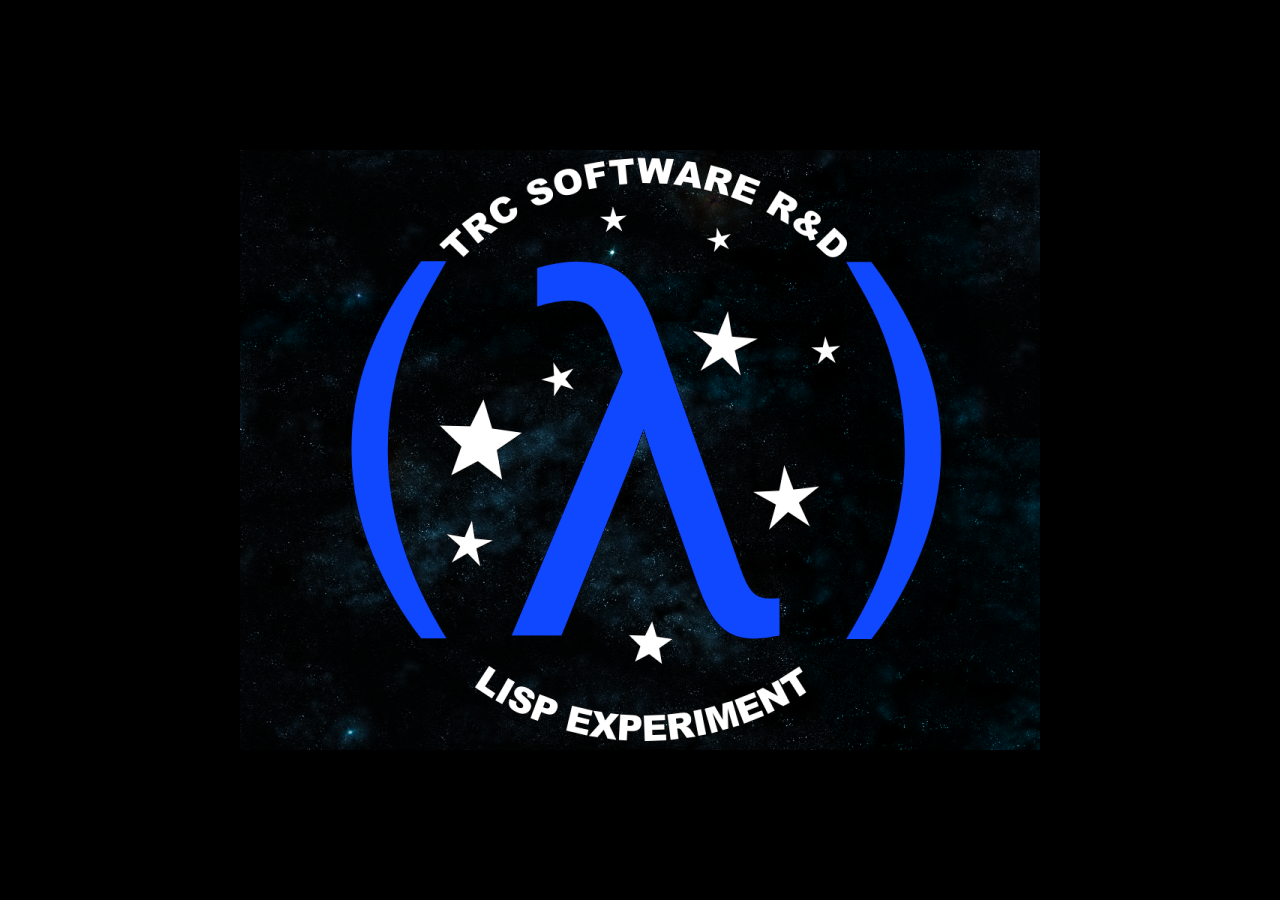
<file: index.html>
<!doctype html>
<html lang="en">
<head>
  <meta charset="utf-8">
  <meta name="viewport" content="width=device-width, initial-scale=1">
  <title>(Cloze Call)</title>
  <link rel="stylesheet" href="css/style.css">
</head>
<body>
  <div id="wrap">
    <canvas id="game" width="800" height="600"></canvas>
    <div id="status">Loading...</div>
  </div>
  <script type="module" src="js/cloze-call.js"></script>
</body>
</html>
</file>
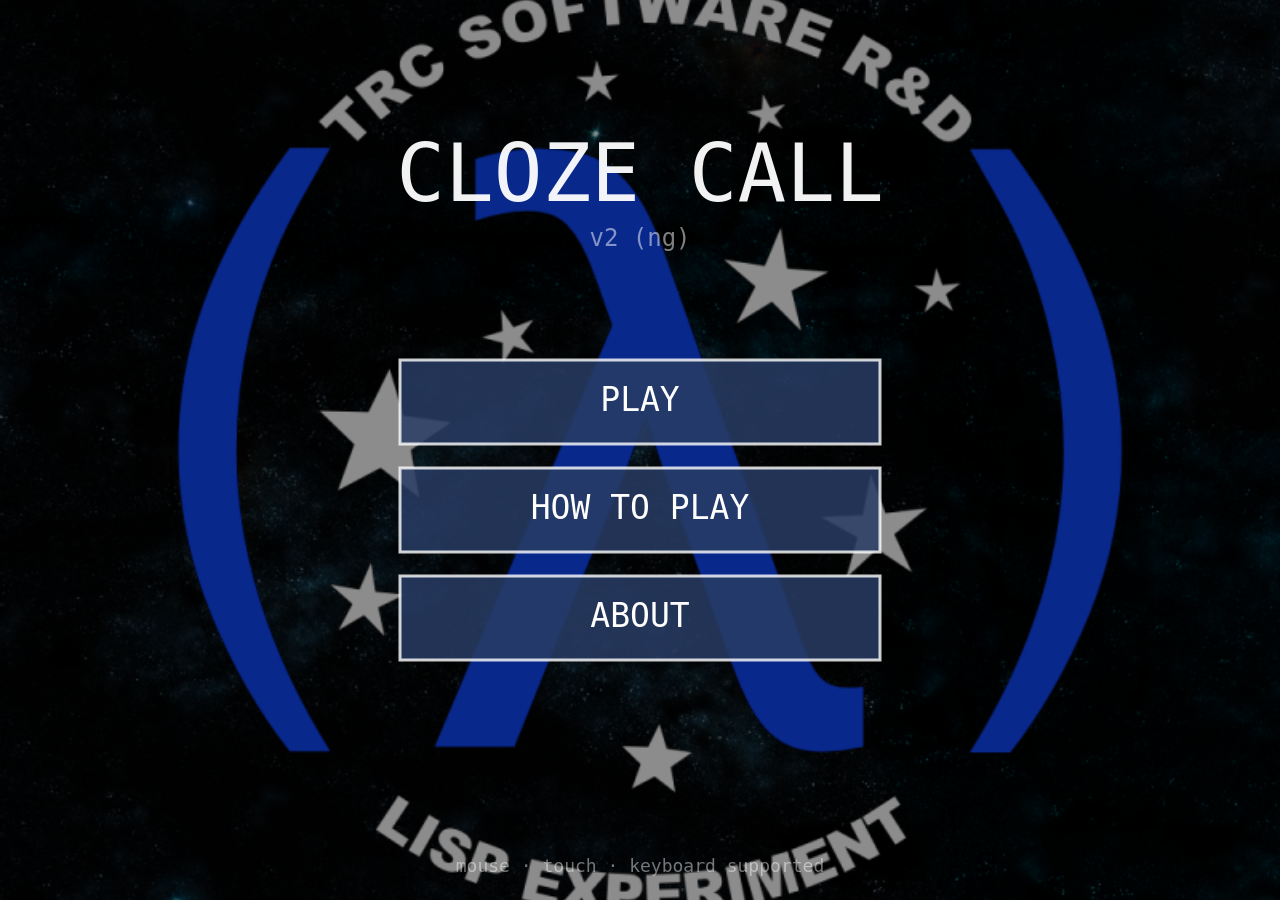
<file: index-ng.html>
<!doctype html>
<html lang="en">
<head>
  <meta charset="utf-8">
  <meta name="viewport" content="width=device-width, initial-scale=1, viewport-fit=cover">
  <meta name="apple-mobile-web-app-capable" content="yes">
  <title>(Cloze Call) NG</title>
  <link rel="stylesheet" href="css/ng/style.css">
</head>
<body>
  <div id="wrap">
    <canvas id="game" width="800" height="600"></canvas>
    <div id="status">Loading...</div>
  </div>
  <script type="module" src="js/ng/cloze-call.js"></script>
</body>
</html>
</file>
<file: css/style.css>
html, body {
  margin: 0;
  padding: 0;
  background: #000;
  color: #ccc;
  font-family: ui-monospace, Menlo, Consolas, monospace;
  height: 100%;
}

body {
  display: flex;
  align-items: center;
  justify-content: center;
}

#wrap {
  position: relative;
  width: 800px;
  height: 600px;
}

#game {
  display: block;
  background: #000;
  cursor: crosshair;
}

#status {
  position: absolute;
  inset: 0;
  display: flex;
  align-items: center;
  justify-content: center;
  pointer-events: none;
  font-size: 20px;
  letter-spacing: 0.1em;
}
</file>
<file: css/ng/style.css>
/* Cloze Call V2 (NG) — responsive canvas layout. */

html, body {
  margin: 0;
  padding: 0;
  background: #000;
  color: #ccc;
  font-family: ui-monospace, Menlo, Consolas, monospace;
  height: 100%;
  overflow: hidden;
  /* Kill iOS rubber-banding so drags on the canvas don't scroll the page. */
  overscroll-behavior: none;
}

body {
  /* Respect iOS safe areas so the canvas doesn't slip under the notch. */
  padding: env(safe-area-inset-top) env(safe-area-inset-right) env(safe-area-inset-bottom) env(safe-area-inset-left);
  box-sizing: border-box;
}

#wrap {
  /* Viewport-filling: no aspect-ratio constraint, no letterboxing.
     design-v2.md §3.2. Canvas resolution tracks viewport via JS resize. */
  position: fixed;
  inset: 0;
}

#game {
  display: block;
  width: 100%;
  height: 100%;
  background: #000;
  cursor: crosshair;
  /* Critical for mobile: stop the browser from hijacking pointer drags for
     scroll/zoom/pinch. Without this, dragging on a touchscreen does nothing. */
  touch-action: none;
  /* Stop iOS from auto-selecting text or showing a magnifier on long-press. */
  -webkit-user-select: none;
  user-select: none;
  -webkit-touch-callout: none;
  /* Pixel art looks fine under browser-default filtering at our scale. */
  image-rendering: auto;
}

#status {
  position: absolute;
  inset: 0;
  display: flex;
  align-items: center;
  justify-content: center;
  pointer-events: none;
  font-size: 20px;
  letter-spacing: 0.1em;
}
</file>
